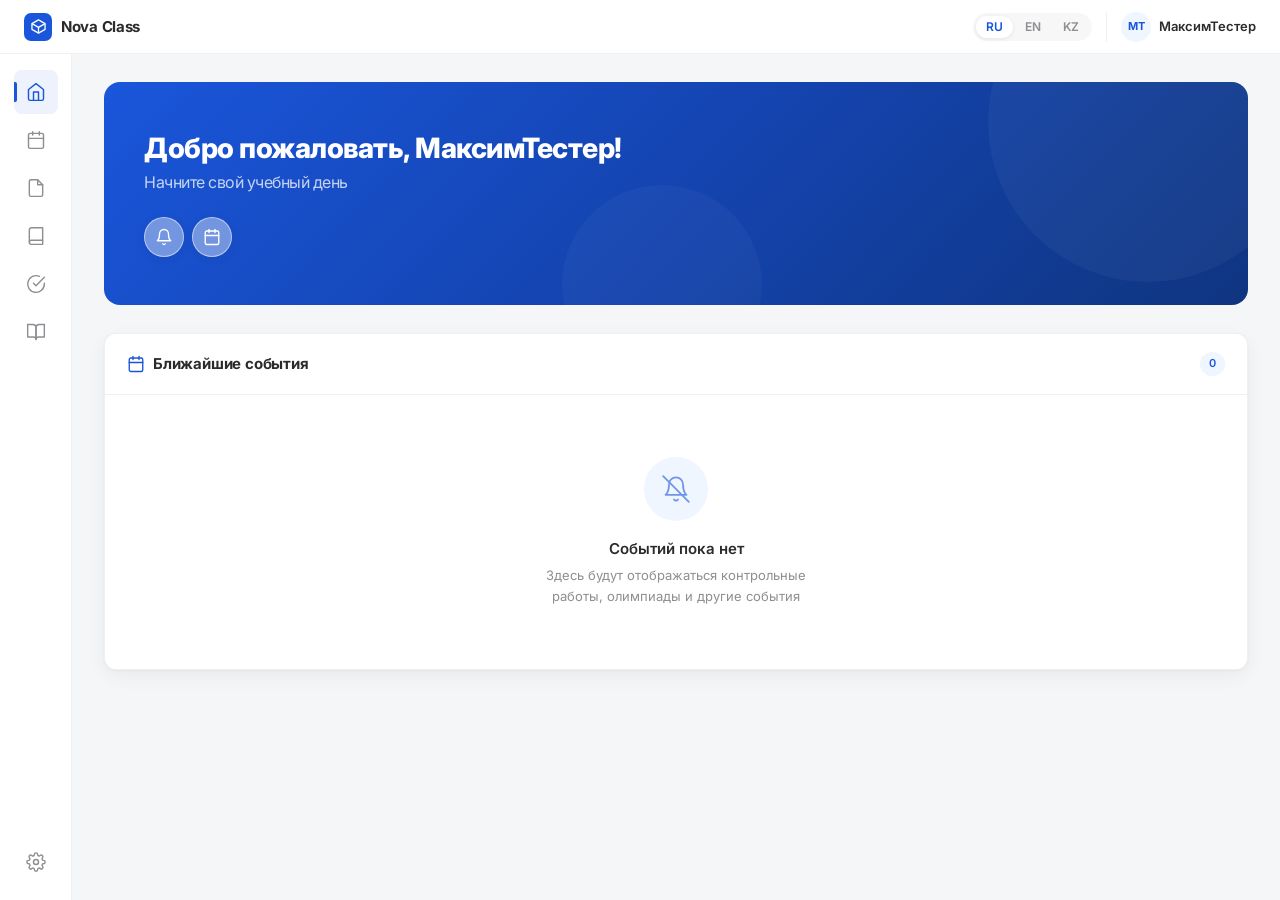
<file: index.html>
<!DOCTYPE html>
<html lang="ru">
<head>
  <meta charset="UTF-8">
  <meta name="viewport" content="width=device-width, initial-scale=1.0">
  <title>Nova Class</title>
  <link href="https://fonts.googleapis.com/css2?family=Inter:wght@300;400;500;600;700;800&display=swap" rel="stylesheet">
  <style>
    *, *::before, *::after { margin: 0; padding: 0; box-sizing: border-box; }

    :root {
      --white: #FFFFFF;
      --graphite: #2B2B2B;
      --silver: #8E8E93;
      --blue: #1A56DB;
      --blue-dark: #1444B0;
      --blue-deep: #0F3580;
      --blue-pale: #EFF6FF;
      --blue-muted: rgba(26, 86, 219, 0.08);
      --bg: #F5F6F8;
      --border: rgba(0,0,0,0.06);
      --shadow-card: 0 1px 3px rgba(0,0,0,0.04), 0 6px 20px rgba(0,0,0,0.05);
      --glass-bg: rgba(255,255,255,0.4);
      --glass-hover: rgba(255,255,255,0.65);
      --glass-border: rgba(255,255,255,0.5);
      --glass-blur: 12px;
      --glass-shadow: 0 2px 10px rgba(0,0,0,0.06);
      --r-sm: 8px;
      --r-md: 12px;
      --r-lg: 16px;
      --sidebar-w: 72px;
    }

    html { scroll-behavior: smooth; }

    body {
      font-family: 'Inter', -apple-system, BlinkMacSystemFont, sans-serif;
      background: var(--bg);
      color: var(--graphite);
      line-height: 1.6;
      -webkit-font-smoothing: antialiased;
      min-height: 100vh;
      display: flex;
      flex-direction: column;
    }

    a { text-decoration: none; color: inherit; }
    button { border: none; background: none; cursor: pointer; font-family: inherit; color: inherit; }

    /* ===== ВЕРХНЯЯ ПАНЕЛЬ ===== */
    .topbar {
      position: sticky; top: 0; z-index: 100;
      background: var(--white);
      border-bottom: 1px solid var(--border);
      height: 54px;
      display: flex; align-items: center; justify-content: space-between;
      padding: 0 24px;
      flex-shrink: 0;
    }

    .topbar-left { display: flex; align-items: center; gap: 16px; }

    .topbar-logo { display: flex; align-items: center; gap: 9px; }
    .topbar-logo-mark {
      width: 28px; height: 28px;
      background: var(--blue); border-radius: 7px;
      display: flex; align-items: center; justify-content: center;
    }
    .topbar-logo-mark svg { width: 15px; height: 15px; }
    .topbar-logo-text { font-size: 15px; font-weight: 700; letter-spacing: -0.3px; }

    .topbar-date {
      font-size: 13px; color: var(--silver); font-weight: 500;
      padding-left: 16px; border-left: 1px solid var(--border);
    }

    .topbar-right { display: flex; align-items: center; gap: 6px; }

    .lang-switch {
      display: flex; align-items: center;
      background: rgba(0,0,0,0.03); border-radius: 20px; padding: 3px; gap: 2px;
    }
    .lang-btn {
      font-size: 12px; font-weight: 600; color: var(--silver);
      padding: 5px 10px; border-radius: 16px; transition: all 0.2s ease; line-height: 1;
    }
    .lang-btn:hover { color: var(--graphite); }
    .lang-btn.active { background: var(--white); color: var(--blue); box-shadow: 0 1px 4px rgba(0,0,0,0.08); }

    .user-chip {
      display: flex; align-items: center; gap: 8px;
      margin-left: 8px; padding-left: 14px; border-left: 1px solid var(--border);
    }
    .user-avatar {
      width: 30px; height: 30px; border-radius: 50%;
      background: var(--blue-pale); color: var(--blue);
      font-size: 11px; font-weight: 700;
      display: flex; align-items: center; justify-content: center;
    }
    .user-name { font-size: 13px; font-weight: 600; white-space: nowrap; }

    /* ===== ОСНОВНОЙ ЛЕЙАУТ ===== */
    .app-body { display: flex; flex: 1; min-height: 0; }

    /* ===== БОКОВАЯ ПАНЕЛЬ ===== */
    .sidebar {
      width: var(--sidebar-w); flex-shrink: 0;
      background: var(--white); border-right: 1px solid var(--border);
      padding: 16px 0;
      display: flex; flex-direction: column; align-items: center; gap: 4px;
    }
    .sidebar-btn {
      width: 44px; height: 44px; border-radius: var(--r-sm);
      display: flex; align-items: center; justify-content: center;
      transition: all 0.25s ease; position: relative;
    }
    .sidebar-btn svg {
      width: 20px; height: 20px; stroke: var(--silver); fill: none;
      stroke-width: 1.7; stroke-linecap: round; stroke-linejoin: round;
      transition: stroke 0.25s ease;
    }
    .sidebar-btn:hover { background: rgba(0,0,0,0.03); }
    .sidebar-btn:hover svg { stroke: var(--graphite); }
    .sidebar-btn.active { background: var(--blue-muted); }
    .sidebar-btn.active svg { stroke: var(--blue); }
    .sidebar-btn.active::before {
      content: ''; position: absolute; left: 0; top: 12px; bottom: 12px;
      width: 3px; background: var(--blue); border-radius: 0 2px 2px 0;
      animation: slideInBar 0.3s ease;
    }
    @keyframes slideInBar {
      from { height: 0; top: 50%; bottom: 50%; } to { height: auto; top: 12px; bottom: 12px; }
    }
    .sidebar-spacer { flex: 1; }

    /* ===== КОНТЕНТ ===== */
    .main-content { flex: 1; padding: 28px 32px; overflow-y: auto; min-width: 0; }

    /* СТРАНИЦЫ — анимация появления */
    .page {
      display: none;
      animation: pageIn 0.35s ease;
    }
    .page.active { display: block; }
    @keyframes pageIn {
      from { opacity: 0; transform: translateY(12px); }
      to { opacity: 1; transform: translateY(0); }
    }

    /* ===== БАННЕР ===== */
    .welcome-banner {
      background: linear-gradient(135deg, var(--blue) 0%, var(--blue-dark) 50%, var(--blue-deep) 100%);
      border-radius: var(--r-lg); padding: 48px 40px; margin-bottom: 28px;
      position: relative; overflow: hidden;
    }
    .welcome-banner::before {
      content: ''; position: absolute;
      width: 320px; height: 320px; border-radius: 50%;
      background: rgba(255,255,255,0.04); top: -120px; right: -60px;
      animation: floatCircle 8s ease-in-out infinite;
    }
    .welcome-banner::after {
      content: ''; position: absolute;
      width: 200px; height: 200px; border-radius: 50%;
      background: rgba(255,255,255,0.03); bottom: -80px; left: 40%;
      animation: floatCircle 6s ease-in-out infinite reverse;
    }
    @keyframes floatCircle {
      0%, 100% { transform: translate(0, 0) scale(1); }
      50% { transform: translate(15px, -10px) scale(1.05); }
    }
    .welcome-banner h1 {
      font-size: 28px; font-weight: 800; color: var(--white);
      letter-spacing: -0.5px; line-height: 1.3; position: relative; z-index: 1;
    }
    .welcome-banner h1 span {
      display: block; font-weight: 400; font-size: 16px; margin-top: 6px; opacity: 0.75;
    }
    .banner-actions {
      display: flex; gap: 8px; margin-top: 24px; position: relative; z-index: 1;
    }

    /* Стеклянные кнопки */
    .glass-btn {
      background: var(--glass-bg);
      backdrop-filter: blur(var(--glass-blur)); -webkit-backdrop-filter: blur(var(--glass-blur));
      border: 1px solid var(--glass-border); border-radius: var(--r-sm);
      box-shadow: var(--glass-shadow); transition: all 0.3s ease;
      display: flex; align-items: center; justify-content: center;
    }
    .glass-btn:hover {
      background: var(--glass-hover);
      box-shadow: 0 3px 14px rgba(0,0,0,0.1);
      transform: translateY(-1px);
    }
    .glass-btn:active { transform: translateY(0); }
    .glass-btn-sm { width: 40px; height: 40px; border-radius: 50%; }
    .glass-btn-sm svg {
      width: 18px; height: 18px; stroke: var(--white); fill: none;
      stroke-width: 1.8; stroke-linecap: round; stroke-linejoin: round;
    }

    /* ===== КАРТОЧКИ ===== */
    .card {
      background: var(--white); border: 1px solid var(--border);
      border-radius: var(--r-md); box-shadow: var(--shadow-card);
    }
    .card-head {
      display: flex; align-items: center; justify-content: space-between;
      padding: 18px 22px; border-bottom: 1px solid var(--border);
    }
    .card-title {
      font-size: 15px; font-weight: 700; letter-spacing: -0.2px;
      display: flex; align-items: center; gap: 8px;
    }
    .card-title svg {
      width: 18px; height: 18px; stroke: var(--blue); fill: none;
      stroke-width: 1.8; stroke-linecap: round; stroke-linejoin: round;
    }
    .card-badge {
      font-size: 11px; font-weight: 600; color: var(--blue);
      background: var(--blue-pale); padding: 3px 9px; border-radius: 20px;
    }
    .card-body { padding: 22px; }

    /* Пустое состояние */
    .empty-state {
      display: flex; flex-direction: column; align-items: center;
      justify-content: center; padding: 40px 20px; text-align: center;
    }
    .empty-icon {
      width: 64px; height: 64px; border-radius: 50%;
      background: var(--blue-pale);
      display: flex; align-items: center; justify-content: center;
      margin-bottom: 16px;
      animation: pulse 3s ease-in-out infinite;
    }
    @keyframes pulse {
      0%, 100% { transform: scale(1); opacity: 1; }
      50% { transform: scale(1.05); opacity: 0.8; }
    }
    .empty-icon svg {
      width: 28px; height: 28px; stroke: var(--blue); fill: none;
      stroke-width: 1.5; stroke-linecap: round; stroke-linejoin: round; opacity: 0.6;
    }
    .empty-title { font-size: 15px; font-weight: 600; margin-bottom: 4px; }
    .empty-desc { font-size: 13px; color: var(--silver); max-width: 280px; }

    /* ===== РАСПИСАНИЕ ===== */
    .schedule-day-tabs {
      display: flex; gap: 6px; margin-bottom: 24px; flex-wrap: wrap;
    }
    .day-tab {
      padding: 8px 16px; border-radius: var(--r-sm);
      font-size: 13px; font-weight: 600; color: var(--silver);
      border: 1px solid var(--border); background: var(--white);
      transition: all 0.25s ease; cursor: pointer;
    }
    .day-tab:hover { border-color: rgba(0,0,0,0.12); color: var(--graphite); }
    .day-tab.active {
      background: var(--blue); color: var(--white);
      border-color: var(--blue); box-shadow: 0 2px 8px rgba(26,86,219,0.25);
    }

    .schedule-timeline { position: relative; padding-left: 60px; }
    .schedule-timeline::before {
      content: ''; position: absolute; left: 25px; top: 8px; bottom: 8px;
      width: 2px; background: var(--border);
    }
    .sched-item {
      position: relative; margin-bottom: 20px;
      animation: schedIn 0.4s ease both;
    }
    .sched-item:nth-child(1) { animation-delay: 0.05s; }
    .sched-item:nth-child(2) { animation-delay: 0.1s; }
    .sched-item:nth-child(3) { animation-delay: 0.15s; }
    .sched-item:nth-child(4) { animation-delay: 0.2s; }
    .sched-item:nth-child(5) { animation-delay: 0.25s; }
    .sched-item:nth-child(6) { animation-delay: 0.3s; }
    @keyframes schedIn {
      from { opacity: 0; transform: translateX(-10px); }
      to { opacity: 1; transform: translateX(0); }
    }
    .sched-time {
      position: absolute; left: -60px; top: 14px;
      font-size: 12.5px; font-weight: 700; color: var(--silver);
      width: 44px; text-align: right; font-variant-numeric: tabular-nums;
    }
    .sched-dot {
      position: absolute; left: -40px; top: 18px;
      width: 10px; height: 10px; border-radius: 50%;
      border: 2px solid var(--border); background: var(--white);
      z-index: 1; transition: all 0.25s ease;
    }
    .sched-item.now .sched-dot {
      border-color: var(--blue); background: var(--blue);
      box-shadow: 0 0 0 4px var(--blue-pale);
      animation: dotPulse 2s ease-in-out infinite;
    }
    @keyframes dotPulse {
      0%, 100% { box-shadow: 0 0 0 4px var(--blue-pale); }
      50% { box-shadow: 0 0 0 8px rgba(26,86,219,0.1); }
    }
    .sched-card {
      background: var(--white); border: 1px solid var(--border);
      border-radius: var(--r-md); padding: 16px 20px;
      box-shadow: var(--shadow-card);
      transition: all 0.25s ease; cursor: default;
    }
    .sched-card:hover {
      border-color: rgba(0,0,0,0.1);
      box-shadow: 0 2px 12px rgba(0,0,0,0.06);
      transform: translateX(4px);
    }
    .sched-item.now .sched-card {
      border-color: rgba(26,86,219,0.2);
      background: linear-gradient(135deg, var(--white) 0%, var(--blue-pale) 100%);
    }
    .sched-subj { font-size: 14px; font-weight: 700; margin-bottom: 2px; }
    .sched-meta { font-size: 12.5px; color: var(--silver); }
    .sched-color {
      display: inline-block; width: 8px; height: 8px; border-radius: 50%;
      margin-right: 8px; vertical-align: middle;
    }

    /* ===== ЗАДАНИЯ ===== */
    .hw-filters {
      display: flex; gap: 8px; margin-bottom: 24px; flex-wrap: wrap;
    }
    .hw-filter {
      padding: 7px 14px; border-radius: 20px; font-size: 13px; font-weight: 500;
      color: var(--silver); border: 1px solid var(--border); background: var(--white);
      transition: all 0.2s ease; cursor: pointer;
    }
    .hw-filter:hover { color: var(--graphite); border-color: rgba(0,0,0,0.12); }
    .hw-filter.active {
      background: var(--blue-muted); color: var(--blue); border-color: rgba(26,86,219,0.2);
    }
    .hw-list { display: flex; flex-direction: column; gap: 10px; }
    .hw-item {
      background: var(--white); border: 1px solid var(--border);
      border-radius: var(--r-md); padding: 18px 20px;
      box-shadow: var(--shadow-card);
      display: flex; align-items: flex-start; gap: 14px;
      transition: all 0.25s ease; cursor: pointer;
      animation: hwIn 0.35s ease both;
    }
    .hw-item:nth-child(1) { animation-delay: 0.03s; }
    .hw-item:nth-child(2) { animation-delay: 0.06s; }
    .hw-item:nth-child(3) { animation-delay: 0.09s; }
    .hw-item:nth-child(4) { animation-delay: 0.12s; }
    .hw-item:nth-child(5) { animation-delay: 0.15s; }
    @keyframes hwIn {
      from { opacity: 0; transform: translateY(8px); }
      to { opacity: 1; transform: translateY(0); }
    }
    .hw-item:hover {
      border-color: rgba(0,0,0,0.1); transform: translateY(-2px);
      box-shadow: 0 4px 16px rgba(0,0,0,0.07);
    }
    .hw-check {
      width: 22px; height: 22px; border-radius: 50%;
      border: 2px solid var(--border); flex-shrink: 0;
      margin-top: 1px; transition: all 0.25s ease;
      display: flex; align-items: center; justify-content: center;
    }
    .hw-check:hover { border-color: var(--blue); }
    .hw-check.done {
      background: var(--blue); border-color: var(--blue);
      animation: checkPop 0.3s ease;
    }
    @keyframes checkPop {
      0% { transform: scale(1); } 50% { transform: scale(1.2); } 100% { transform: scale(1); }
    }
    .hw-check svg {
      width: 12px; height: 12px; stroke: var(--white); fill: none;
      stroke-width: 2.5; stroke-linecap: round; stroke-linejoin: round;
      opacity: 0; transition: opacity 0.2s ease;
    }
    .hw-check.done svg { opacity: 1; }
    .hw-info { flex: 1; min-width: 0; }
    .hw-subj { font-size: 13px; font-weight: 600; color: var(--blue); margin-bottom: 2px; }
    .hw-text { font-size: 14px; font-weight: 600; margin-bottom: 3px; }
    .hw-text.done-text { color: var(--silver); text-decoration: line-through; }
    .hw-deadline { font-size: 12px; color: var(--silver); }
    .hw-deadline.urgent { color: #EF4444; font-weight: 600; }

    /* ===== ДНЕВНИК / ОЦЕНКИ ===== */
    .grades-table-wrap { overflow-x: auto; }
    .grades-table {
      width: 100%; border-collapse: collapse; font-size: 13px;
    }
    .grades-table th {
      text-align: left; font-weight: 700; font-size: 12px;
      color: var(--silver); text-transform: uppercase; letter-spacing: 0.3px;
      padding: 12px 16px; border-bottom: 2px solid var(--border);
      white-space: nowrap;
    }
    .grades-table td {
      padding: 14px 16px; border-bottom: 1px solid var(--border);
      vertical-align: middle;
    }
    .grades-table tr { transition: background-color 0.15s ease; }
    .grades-table tbody tr:hover { background: rgba(0,0,0,0.015); }
    .grade-cell {
      display: inline-flex; align-items: center; justify-content: center;
      width: 32px; height: 32px; border-radius: 50%;
      font-size: 13px; font-weight: 700;
      animation: gradeIn 0.3s ease both;
    }
    @keyframes gradeIn {
      from { opacity: 0; transform: scale(0.5); }
      to { opacity: 1; transform: scale(1); }
    }
    .grade-5 { background: rgba(16,185,129,0.1); color: #059669; }
    .grade-4 { background: var(--blue-pale); color: var(--blue); }
    .grade-3 { background: rgba(245,158,11,0.1); color: #D97706; }
    .grade-2 { background: rgba(239,68,68,0.1); color: #DC2626; }
    .grade-avg {
      font-weight: 800; font-size: 15px; color: var(--graphite);
      letter-spacing: -0.3px;
    }
    .subj-name { font-weight: 600; white-space: nowrap; }

    /* ===== БИБЛИОТЕКА ===== */
    .lib-search {
      display: flex; gap: 10px; margin-bottom: 24px;
    }
    .lib-search-input {
      flex: 1; padding: 10px 16px; border: 1px solid var(--border);
      border-radius: var(--r-sm); font-size: 14px; font-family: inherit;
      background: var(--white); color: var(--graphite);
      transition: border-color 0.2s ease, box-shadow 0.2s ease;
      outline: none;
    }
    .lib-search-input:focus {
      border-color: var(--blue);
      box-shadow: 0 0 0 3px var(--blue-muted);
    }
    .lib-search-input::placeholder { color: var(--silver); }
    .lib-search-btn {
      padding: 10px 20px; background: var(--blue); color: var(--white);
      border-radius: var(--r-sm); font-size: 13px; font-weight: 600;
      transition: all 0.2s ease; display: flex; align-items: center; gap: 6px;
    }
    .lib-search-btn:hover { background: var(--blue-dark); transform: translateY(-1px); box-shadow: 0 4px 12px rgba(26,86,219,0.25); }
    .lib-search-btn svg { width: 16px; height: 16px; stroke: var(--white); fill: none; stroke-width: 2; stroke-linecap: round; }

    .lib-grid {
      display: grid; grid-template-columns: repeat(auto-fill, minmax(180px, 1fr));
      gap: 16px;
    }
    .book-card {
      background: var(--white); border: 1px solid var(--border);
      border-radius: var(--r-md); overflow: hidden;
      box-shadow: var(--shadow-card);
      transition: all 0.3s ease; cursor: pointer;
      animation: bookIn 0.4s ease both;
    }
    .book-card:nth-child(1) { animation-delay: 0.03s; }
    .book-card:nth-child(2) { animation-delay: 0.06s; }
    .book-card:nth-child(3) { animation-delay: 0.09s; }
    .book-card:nth-child(4) { animation-delay: 0.12s; }
    .book-card:nth-child(5) { animation-delay: 0.15s; }
    .book-card:nth-child(6) { animation-delay: 0.18s; }
    .book-card:nth-child(7) { animation-delay: 0.21s; }
    .book-card:nth-child(8) { animation-delay: 0.24s; }
    @keyframes bookIn {
      from { opacity: 0; transform: translateY(16px) scale(0.96); }
      to { opacity: 1; transform: translateY(0) scale(1); }
    }
    .book-card:hover {
      transform: translateY(-4px);
      box-shadow: 0 8px 28px rgba(0,0,0,0.08);
      border-color: rgba(0,0,0,0.1);
    }
    .book-cover {
      height: 140px; display: flex; align-items: center; justify-content: center;
      position: relative; overflow: hidden;
    }
    .book-cover-icon {
      width: 48px; height: 48px; border-radius: var(--r-sm);
      display: flex; align-items: center; justify-content: center;
      z-index: 1; transition: transform 0.3s ease;
    }
    .book-card:hover .book-cover-icon { transform: scale(1.1) rotate(-3deg); }
    .book-cover-icon svg {
      width: 24px; height: 24px; stroke: currentColor; fill: none;
      stroke-width: 1.5; stroke-linecap: round; stroke-linejoin: round;
    }
    .book-info { padding: 14px 16px; }
    .book-title { font-size: 13px; font-weight: 700; margin-bottom: 3px; line-height: 1.35; }
    .book-author { font-size: 12px; color: var(--silver); }
    .book-tag {
      display: inline-block; margin-top: 8px;
      font-size: 10.5px; font-weight: 600; padding: 2px 8px;
      border-radius: 10px;
    }

    /* Мобильный бургер */
    .mobile-burger { display: none; width: 36px; height: 36px; }
    .mobile-burger svg {
      width: 18px; height: 18px; stroke: var(--graphite); fill: none;
      stroke-width: 1.8; stroke-linecap: round;
    }
    .mobile-burger .line-close { display: none; }
    .mobile-burger.open .line-burger { display: none; }
    .mobile-burger.open .line-close { display: block; }
    .mobile-overlay {
      display: none; position: fixed; inset: 0;
      background: rgba(0,0,0,0.15); z-index: 199;
    }
    .mobile-overlay.open { display: block; }
    .mobile-menu {
      display: none; position: fixed; top: 54px; left: 0; bottom: 0; width: 260px;
      background: var(--glass-bg); backdrop-filter: blur(18px); -webkit-backdrop-filter: blur(18px);
      border-right: 1px solid var(--glass-border);
      z-index: 200; padding: 16px 12px; flex-direction: column; gap: 2px;
    }
    .mobile-menu.open { display: flex; animation: slideIn 0.2s ease; }
    @keyframes slideIn { from { transform: translateX(-12px); opacity: 0; } to { transform: translateX(0); opacity: 1; } }
    .mobile-menu-item {
      display: flex; align-items: center; gap: 12px; padding: 12px 14px;
      border-radius: var(--r-sm); font-size: 14px; font-weight: 500;
      transition: background-color 0.15s ease;
    }
    .mobile-menu-item:hover { background: rgba(0,0,0,0.04); }
    .mobile-menu-item.active { background: var(--blue-muted); color: var(--blue); }
    .mobile-menu-item svg {
      width: 20px; height: 20px; stroke: currentColor; fill: none;
      stroke-width: 1.7; stroke-linecap: round; stroke-linejoin: round; flex-shrink: 0;
    }

    /* Toast */
    .toast-container {
      position: fixed; bottom: 24px; right: 24px; z-index: 300;
      display: flex; flex-direction: column; gap: 8px; pointer-events: none;
    }
    .toast {
      background: var(--graphite); color: var(--white);
      padding: 12px 20px; border-radius: var(--r-sm);
      font-size: 13px; font-weight: 500;
      box-shadow: 0 8px 24px rgba(0,0,0,0.15);
      pointer-events: auto;
      animation: toastIn 0.3s ease, toastOut 0.3s ease 2.5s forwards;
    }
    @keyframes toastIn { from { opacity: 0; transform: translateY(12px) scale(0.95); } to { opacity: 1; transform: translateY(0) scale(1); } }
    @keyframes toastOut { from { opacity: 1; transform: translateY(0); } to { opacity: 0; transform: translateY(-8px); } }

    /* ===== АДАПТИВНОСТЬ ===== */
    @media (max-width: 900px) {
      .lib-grid { grid-template-columns: repeat(auto-fill, minmax(150px, 1fr)); }
    }
    @media (max-width: 768px) {
      .sidebar { display: none; }
      .mobile-burger { display: flex; }
      .topbar-date { display: none; }
      .user-name { display: none; }
      .main-content { padding: 20px 16px; }
      .welcome-banner { padding: 32px 24px; }
      .welcome-banner h1 { font-size: 22px; }
      .schedule-timeline { padding-left: 50px; }
      .sched-time { left: -50px; font-size: 11px; }
      .sched-timeline::before { left: 18px; }
      .sched-dot { left: -32px; }
    }
    @media (max-width: 480px) {
      .lang-switch { display: none; }
      .user-chip { border-left: none; margin-left: 0; padding-left: 0; }
      .topbar { padding: 0 14px; }
      .main-content { padding: 16px 12px; }
      .welcome-banner { padding: 24px 18px; }
      .welcome-banner h1 { font-size: 20px; }
      .lib-grid { grid-template-columns: 1fr 1fr; gap: 10px; }
      .book-cover { height: 110px; }
    }

    @media (prefers-reduced-motion: reduce) {
      *, *::before, *::after { animation-duration: 0.01ms !important; transition-duration: 0.01ms !important; }
    }

    .glass-btn:focus-visible, .sidebar-btn:focus-visible, .day-tab:focus-visible,
    .hw-filter:focus-visible, .hw-check:focus-visible, .book-card:focus-visible,
    .lib-search-input:focus-visible, .mobile-menu-item:focus-visible {
      outline: 2px solid var(--blue); outline-offset: 2px;
    }
  </style>
</head>
<body>

  <!-- ВЕРХНЯЯ ПАНЕЛЬ -->
  <header class="topbar">
    <div class="topbar-left">
      <button class="glass-btn mobile-burger" id="mobileBurger" aria-label="Меню" aria-expanded="false">
        <svg class="line-burger" viewBox="0 0 24 24"><line x1="4" y1="7" x2="20" y2="7"/><line x1="4" y1="12" x2="20" y2="12"/><line x1="4" y1="17" x2="20" y2="17"/></svg>
        <svg class="line-close" viewBox="0 0 24 24"><line x1="6" y1="6" x2="18" y2="18"/><line x1="18" y1="6" x2="6" y2="18"/></svg>
      </button>
      <div class="topbar-logo">
        <div class="topbar-logo-mark">
          <svg viewBox="0 0 16 16" fill="none"><path d="M8 1L1 5V11L8 15L15 11V5L8 1Z" stroke="#fff" stroke-width="1.4" stroke-linejoin="round"/><path d="M1 5L8 9L15 5" stroke="#fff" stroke-width="1.4" stroke-linejoin="round"/><path d="M8 9V15" stroke="#fff" stroke-width="1.4"/></svg>
        </div>
        <span class="topbar-logo-text">Nova Class</span>
      </div>
      <span class="topbar-date" id="currentDate"></span>
    </div>
    <div class="topbar-right">
      <div class="lang-switch" role="group" aria-label="Язык">
        <button class="lang-btn active" data-lang="ru">RU</button>
        <button class="lang-btn" data-lang="en">EN</button>
        <button class="lang-btn" data-lang="kz">KZ</button>
      </div>
      <div class="user-chip">
        <div class="user-avatar">МТ</div>
        <span class="user-name">МаксимТестер</span>
      </div>
    </div>
  </header>

  <div class="mobile-overlay" id="mobileOverlay"></div>
  <nav class="mobile-menu" id="mobileMenu" aria-label="Навигация">
    <a href="#" class="mobile-menu-item active" data-page="home">
      <svg viewBox="0 0 24 24"><path d="M3 9l9-7 9 7v11a2 2 0 0 1-2 2H5a2 2 0 0 1-2-2z"/><polyline points="9 22 9 12 15 12 15 22"/></svg>Главная
    </a>
    <a href="#" class="mobile-menu-item" data-page="schedule">
      <svg viewBox="0 0 24 24"><rect x="3" y="4" width="18" height="18" rx="2" ry="2"/><line x1="16" y1="2" x2="16" y2="6"/><line x1="8" y1="2" x2="8" y2="6"/><line x1="3" y1="10" x2="21" y2="10"/></svg>Расписание
    </a>
    <a href="#" class="mobile-menu-item" data-page="homework">
      <svg viewBox="0 0 24 24"><path d="M14 2H6a2 2 0 0 0-2 2v16a2 2 0 0 0 2 2h12a2 2 0 0 0 2-2V8z"/><polyline points="14 2 14 8 20 8"/></svg>Домашние задания
    </a>
    <a href="#" class="mobile-menu-item" data-page="diary">
      <svg viewBox="0 0 24 24"><path d="M4 19.5A2.5 2.5 0 0 1 6.5 17H20"/><path d="M6.5 2H20v20H6.5A2.5 2.5 0 0 1 4 19.5v-15A2.5 2.5 0 0 1 6.5 2z"/></svg>Дневник
    </a>
    <a href="#" class="mobile-menu-item" data-page="grades">
      <svg viewBox="0 0 24 24"><path d="M22 11.08V12a10 10 0 1 1-5.93-9.14"/><polyline points="22 4 12 14.01 9 11.01"/></svg>Оценки
    </a>
    <a href="#" class="mobile-menu-item" data-page="library">
      <svg viewBox="0 0 24 24"><path d="M2 3h6a4 4 0 0 1 4 4v14a3 3 0 0 0-3-3H2z"/><path d="M22 3h-6a4 4 0 0 0-4 4v14a3 3 0 0 1 3-3h7z"/></svg>Библиотека
    </a>
  </nav>

  <!-- ТЕЛО ПРИЛОЖЕНИЯ -->
  <div class="app-body">
    <!-- Боковая панель -->
    <aside class="sidebar" aria-label="Навигация">
      <button class="sidebar-btn active" data-page="home" aria-label="Главная" title="Главная">
        <svg viewBox="0 0 24 24"><path d="M3 9l9-7 9 7v11a2 2 0 0 1-2 2H5a2 2 0 0 1-2-2z"/><polyline points="9 22 9 12 15 12 15 22"/></svg>
      </button>
      <button class="sidebar-btn" data-page="schedule" aria-label="Расписание" title="Расписание">
        <svg viewBox="0 0 24 24"><rect x="3" y="4" width="18" height="18" rx="2" ry="2"/><line x1="16" y1="2" x2="16" y2="6"/><line x1="8" y1="2" x2="8" y2="6"/><line x1="3" y1="10" x2="21" y2="10"/></svg>
      </button>
      <button class="sidebar-btn" data-page="homework" aria-label="Задания" title="Задания">
        <svg viewBox="0 0 24 24"><path d="M14 2H6a2 2 0 0 0-2 2v16a2 2 0 0 0 2 2h12a2 2 0 0 0 2-2V8z"/><polyline points="14 2 14 8 20 8"/></svg>
      </button>
      <button class="sidebar-btn" data-page="diary" aria-label="Дневник" title="Дневник">
        <svg viewBox="0 0 24 24"><path d="M4 19.5A2.5 2.5 0 0 1 6.5 17H20"/><path d="M6.5 2H20v20H6.5A2.5 2.5 0 0 1 4 19.5v-15A2.5 2.5 0 0 1 6.5 2z"/></svg>
      </button>
      <button class="sidebar-btn" data-page="grades" aria-label="Оценки" title="Оценки">
        <svg viewBox="0 0 24 24"><path d="M22 11.08V12a10 10 0 1 1-5.93-9.14"/><polyline points="22 4 12 14.01 9 11.01"/></svg>
      </button>
      <button class="sidebar-btn" data-page="library" aria-label="Библиотека" title="Библиотека">
        <svg viewBox="0 0 24 24"><path d="M2 3h6a4 4 0 0 1 4 4v14a3 3 0 0 0-3-3H2z"/><path d="M22 3h-6a4 4 0 0 0-4 4v14a3 3 0 0 1 3-3h7z"/></svg>
      </button>
      <div class="sidebar-spacer"></div>
      <button class="sidebar-btn" aria-label="Настройки" title="Настройки">
        <svg viewBox="0 0 24 24"><circle cx="12" cy="12" r="3"/><path d="M19.4 15a1.65 1.65 0 0 0 .33 1.82l.06.06a2 2 0 0 1-2.83 2.83l-.06-.06a1.65 1.65 0 0 0-1.82-.33 1.65 1.65 0 0 0-1 1.51V21a2 2 0 0 1-4 0v-.09A1.65 1.65 0 0 0 9 19.4a1.65 1.65 0 0 0-1.82.33l-.06.06a2 2 0 0 1-2.83-2.83l.06-.06A1.65 1.65 0 0 0 4.68 15a1.65 1.65 0 0 0-1.51-1H3a2 2 0 0 1 0-4h.09A1.65 1.65 0 0 0 4.6 9a1.65 1.65 0 0 0-.33-1.82l-.06-.06a2 2 0 0 1 2.83-2.83l.06.06A1.65 1.65 0 0 0 9 4.68a1.65 1.65 0 0 0 1-1.51V3a2 2 0 0 1 4 0v.09a1.65 1.65 0 0 0 1 1.51 1.65 1.65 0 0 0 1.82-.33l.06-.06a2 2 0 0 1 2.83 2.83l-.06.06A1.65 1.65 0 0 0 19.4 9a1.65 1.65 0 0 0 1.51 1H21a2 2 0 0 1 0 4h-.09a1.65 1.65 0 0 0-1.51 1z"/></svg>
      </button>
    </aside>

    <!-- ОСНОВНОЙ КОНТЕНТ -->
    <main class="main-content">

      <!-- ========== ГЛАВНАЯ ========== -->
      <div class="page active" id="page-home">
        <section class="welcome-banner">
          <h1>
            Добро пожаловать, МаксимТестер!
            <span>Начните свой учебный день</span>
          </h1>
          <div class="banner-actions">
            <button class="glass-btn glass-btn-sm" aria-label="Уведомления" title="Уведомления">
              <svg viewBox="0 0 24 24"><path d="M18 8A6 6 0 0 0 6 8c0 7-3 9-3 9h18s-3-2-3-9"/><path d="M13.73 21a2 2 0 0 1-3.46 0"/></svg>
            </button>
            <button class="glass-btn glass-btn-sm" aria-label="Календарь" title="Календарь">
              <svg viewBox="0 0 24 24"><rect x="3" y="4" width="18" height="18" rx="2" ry="2"/><line x1="16" y1="2" x2="16" y2="6"/><line x1="8" y1="2" x2="8" y2="6"/><line x1="3" y1="10" x2="21" y2="10"/></svg>
            </button>
          </div>
        </section>

        <section aria-label="Ближайшие события">
          <div class="card">
            <div class="card-head">
              <h2 class="card-title">
                <svg viewBox="0 0 24 24"><rect x="3" y="4" width="18" height="18" rx="2" ry="2"/><line x1="16" y1="2" x2="16" y2="6"/><line x1="8" y1="2" x2="8" y2="6"/><line x1="3" y1="10" x2="21" y2="10"/></svg>
                Ближайшие события
              </h2>
              <span class="card-badge">0</span>
            </div>
            <div class="card-body">
              <div class="empty-state">
                <div class="empty-icon">
                  <svg viewBox="0 0 24 24"><path d="M18 8A6 6 0 0 0 6 8c0 7-3 9-3 9h18s-3-2-3-9"/><path d="M13.73 21a2 2 0 0 1-3.46 0"/><line x1="1" y1="1" x2="23" y2="23"/></svg>
                </div>
                <div class="empty-title">Событий пока нет</div>
                <div class="empty-desc">Здесь будут отображаться контрольные работы, олимпиады и другие события</div>
              </div>
            </div>
          </div>
        </section>
      </div>

      <!-- ========== РАСПИСАНИЕ ========== -->
      <div class="page" id="page-schedule">
        <h2 style="font-size:22px;font-weight:800;letter-spacing:-0.5px;margin-bottom:20px;">Расписание</h2>
        <div class="schedule-day-tabs" id="dayTabs">
          <button class="day-tab" data-day="0">Понедельник</button>
          <button class="day-tab active" data-day="1">Вторник</button>
          <button class="day-tab" data-day="2">Среда</button>
          <button class="day-tab" data-day="3">Четверг</button>
          <button class="day-tab" data-day="4">Пятница</button>
        </div>
        <div class="schedule-timeline" id="scheduleTimeline"></div>
      </div>

      <!-- ========== ДОМАШНИЕ ЗАДАНИЯ ========== -->
      <div class="page" id="page-homework">
        <h2 style="font-size:22px;font-weight:800;letter-spacing:-0.5px;margin-bottom:20px;">Домашние задания</h2>
        <div class="hw-filters" id="hwFilters">
          <button class="hw-filter active" data-filter="all">Все</button>
          <button class="hw-filter" data-filter="pending">Невыданные</button>
          <button class="hw-filter" data-filter="done">Выполненные</button>
          <button class="hw-filter" data-filter="overdue">Просроченные</button>
        </div>
        <div class="hw-list" id="hwList"></div>
      </div>

      <!-- ========== ДНЕВНИК ========== -->
      <div class="page" id="page-diary">
        <h2 style="font-size:22px;font-weight:800;letter-spacing:-0.5px;margin-bottom:20px;">Дневник</h2>
        <div class="card">
          <div class="card-head">
            <h2 class="card-title">
              <svg viewBox="0 0 24 24"><path d="M4 19.5A2.5 2.5 0 0 1 6.5 17H20"/><path d="M6.5 2H20v20H6.5A2.5 2.5 0 0 1 4 19.5v-15A2.5 2.5 0 0 1 6.5 2z"/></svg>
              Текущая неделя
            </h2>
          </div>
          <div class="card-body grades-table-wrap" id="diaryBody"></div>
        </div>
      </div>

      <!-- ========== ОЦЕНКИ ========== -->
      <div class="page" id="page-grades">
        <h2 style="font-size:22px;font-weight:800;letter-spacing:-0.5px;margin-bottom:20px;">Оценки</h2>
        <div class="card">
          <div class="card-head">
            <h2 class="card-title">
              <svg viewBox="0 0 24 24"><path d="M22 11.08V12a10 10 0 1 1-5.93-9.14"/><polyline points="22 4 12 14.01 9 11.01"/></svg>
              Итоговые оценки
            </h2>
          </div>
          <div class="card-body grades-table-wrap" id="gradesBody"></div>
        </div>
      </div>

      <!-- ========== БИБЛИОТЕКА ========== -->
      <div class="page" id="page-library">
        <h2 style="font-size:22px;font-weight:800;letter-spacing:-0.5px;margin-bottom:20px;">Библиотека</h2>
        <div class="lib-search">
          <input type="text" class="lib-search-input" id="libSearch" placeholder="Поиск по названию или автору...">
          <button class="lib-search-btn" id="libSearchBtn">
            <svg viewBox="0 0 24 24"><circle cx="11" cy="11" r="8"/><line x1="21" y1="21" x2="16.65" y2="16.65"/></svg>
            Найти
          </button>
        </div>
        <div class="lib-grid" id="libGrid"></div>
      </div>

    </main>
  </div>

  <!-- Toast-контейнер -->
  <div class="toast-container" id="toastContainer"></div>

  <script>
    /* ===== ДАННЫЕ ===== */

    // Расписание по дням
    const scheduleData = {
      0: [
        { time: '08:30', end: '09:15', subj: 'Алгебра', room: 'Каб. 301', teacher: 'Иванова М.С.', color: '#1A56DB', now: false },
        { time: '09:25', end: '10:10', subj: 'Русский язык', room: 'Каб. 205', teacher: 'Петрова Е.А.', color: '#10B981', now: false },
        { time: '10:30', end: '11:15', subj: 'Физика', room: 'Каб. 408', teacher: 'Сидоров К.Н.', color: '#F59E0B', now: false },
        { time: '11:35', end: '12:20', subj: 'Английский язык', room: 'Каб. 210', teacher: 'Уильямс Дж.', color: '#8B5CF6', now: false },
        { time: '13:00', end: '13:45', subj: 'Физкультура', room: 'Спортзал', teacher: 'Козлов Д.И.', color: '#EF4444', now: false },
      ],
      1: [
        { time: '08:30', end: '09:15', subj: 'Геометрия', room: 'Каб. 301', teacher: 'Иванова М.С.', color: '#1A56DB', now: false },
        { time: '09:25', end: '10:10', subj: 'Литература', room: 'Каб. 205', teacher: 'Петрова Е.А.', color: '#10B981', now: true },
        { time: '10:30', end: '11:15', subj: 'История', room: 'Каб. 114', teacher: 'Фёдоров А.П.', color: '#F59E0B', now: false },
        { time: '11:35', end: '12:20', subj: 'Информатика', room: 'Каб. 312', teacher: 'Никитина О.В.', color: '#06B6D4', now: false },
        { time: '13:00', end: '13:45', subj: 'Биология', room: 'Каб. 215', teacher: 'Морозова Л.И.', color: '#8B5CF6', now: false },
        { time: '14:00', end: '14:45', subj: 'Обществознание', room: 'Каб. 114', teacher: 'Фёдоров А.П.', color: '#EF4444', now: false },
      ],
      2: [
        { time: '08:30', end: '09:15', subj: 'Алгебра', room: 'Каб. 301', teacher: 'Иванова М.С.', color: '#1A56DB', now: false },
        { time: '09:25', end: '10:10', subj: 'Физика', room: 'Каб. 408', teacher: 'Сидоров К.Н.', color: '#F59E0B', now: false },
        { time: '10:30', end: '11:15', subj: 'Русский язык', room: 'Каб. 205', teacher: 'Петрова Е.А.', color: '#10B981', now: false },
        { time: '11:35', end: '12:20', subj: 'География', room: 'Каб. 118', teacher: 'Белова Н.Г.', color: '#06B6D4', now: false },
        { time: '13:00', end: '13:45', subj: 'Технология', room: 'Мастерская', teacher: 'Громов С.В.', color: '#EF4444', now: false },
      ],
      3: [
        { time: '08:30', end: '09:15', subj: 'Геометрия', room: 'Каб. 301', teacher: 'Иванова М.С.', color: '#1A56DB', now: false },
        { time: '09:25', end: '10:10', subj: 'Английский язык', room: 'Каб. 210', teacher: 'Уильямс Дж.', color: '#8B5CF6', now: false },
        { time: '10:30', end: '11:15', subj: 'Химия', room: 'Каб. 410', teacher: 'Кузнецова И.Р.', color: '#10B981', now: false },
        { time: '11:35', end: '12:20', subj: 'Литература', room: 'Каб. 205', teacher: 'Петрова Е.А.', color: '#F59E0B', now: false },
        { time: '13:00', end: '13:45', subj: 'Информатика', room: 'Каб. 312', teacher: 'Никитина О.В.', color: '#06B6D4', now: false },
      ],
      4: [
        { time: '08:30', end: '09:15', subj: 'Алгебра', room: 'Каб. 301', teacher: 'Иванова М.С.', color: '#1A56DB', now: false },
        { time: '09:25', end: '10:10', subj: 'Биология', room: 'Каб. 215', teacher: 'Морозова Л.И.', color: '#8B5CF6', now: false },
        { time: '10:30', end: '11:15', subj: 'История', room: 'Каб. 114', teacher: 'Фёдоров А.П.', color: '#F59E0B', now: false },
        { time: '11:35', end: '12:20', subj: 'Физкультура', room: 'Спортзал', teacher: 'Козлов Д.И.', color: '#EF4444', now: false },
      ],
    };

    // Домашние задания
    let homeworkData = [
      { id: 1, subj: 'Алгебра', text: 'Упражнения на стр. 142, варианты 1-3', deadline: 'Сегодня, 12:00', urgent: true, done: false },
      { id: 2, subj: 'Литература', text: 'Сочинение: образ Печорина в романе «Герой нашего времени»', deadline: 'Завтра, 09:00', urgent: false, done: false },
      { id: 3, subj: 'Физика', text: 'Задачи из учебника, параграф 28, упражнения 5-8', deadline: 'Четверг, 08:30', urgent: false, done: false },
      { id: 4, subj: 'Русский язык', text: 'Конспект по теме «Сложноподчинённые предложения»', deadline: 'Вчера', urgent: true, done: false },
      { id: 5, subj: 'История', text: 'Конспект главы 8: Первая мировая война', deadline: 'Сдано', urgent: false, done: true },
      { id: 6, subj: 'Информатика', text: 'Написать программу «Калькулятор» на Python', deadline: 'Пятница, 13:00', urgent: false, done: false },
      { id: 7, subj: 'Английский язык', text: 'Упражнения 4-6 на стр. 89, выучить слова', deadline: 'Сдано', urgent: false, done: true },
    ];

    // Дневник — оценки по дням
    const diarySubjects = ['Алгебра', 'Русский язык', 'Физика', 'Литература', 'История', 'Информатика', 'Английский язык'];
    const diaryDays = ['Пн', 'Вт', 'Ср', 'Чт', 'Пт'];
    const diaryGrades = [
      [5, 4, null, 5, null],
      [4, null, 5, null, 4],
      [3, 4, null, 4, null],
      [null, 5, null, null, 5],
      [4, null, 4, 5, null],
      [5, null, 5, null, 4],
      [null, 4, null, 4, 5],
    ];

    // Библиотека
    const booksData = [
      { title: 'Алгебра, 9 класс', author: 'Макарычев Ю.Н.', tag: 'Учебник', tagColor: '#1A56DB', coverBg: 'linear-gradient(135deg, #1A56DB, #1444B0)', iconColor: '#fff' },
      { title: 'Геометрия, 7-9 классы', author: 'Атанасян Л.С.', tag: 'Учебник', tagColor: '#1A56DB', coverBg: 'linear-gradient(135deg, #10B981, #059669)', iconColor: '#fff' },
      { title: 'Физика, 9 класс', author: 'Перышкин А.В.', tag: 'Учебник', tagColor: '#1A56DB', coverBg: 'linear-gradient(135deg, #F59E0B, #D97706)', iconColor: '#fff' },
      { title: 'Герой нашего времени', author: 'М.Ю. Лермонтов', tag: 'Худож.', tagColor: '#8B5CF6', coverBg: 'linear-gradient(135deg, #8B5CF6, #7C3AED)', iconColor: '#fff' },
      { title: 'Евгений Онегин', author: 'А.С. Пушкин', tag: 'Худож.', tagColor: '#8B5CF6', coverBg: 'linear-gradient(135deg, #EF4444, #DC2626)', iconColor: '#fff' },
      { title: 'Информатика, 9 класс', author: 'Босова Л.Л.', tag: 'Учебник', tagColor: '#1A56DB', coverBg: 'linear-gradient(135deg, #06B6D4, #0891B2)', iconColor: '#fff' },
      { title: 'История России, 9 класс', author: 'Данилов А.А.', tag: 'Учебник', tagColor: '#1A56DB', coverBg: 'linear-gradient(135deg, #64748B, #475569)', iconColor: '#fff' },
      { title: 'Справочник по Python', author: 'Свейгарт Э.', tag: 'Справ.', tagColor: '#10B981', coverBg: 'linear-gradient(135deg, #334155, #1E293B)', iconColor: '#fff' },
    ];

    /* ===== УТИЛИТЫ ===== */

    // Toast-уведомление
    function showToast(text) {
      const container = document.getElementById('toastContainer');
      const toast = document.createElement('div');
      toast.className = 'toast';
      toast.textContent = text;
      container.appendChild(toast);
      setTimeout(() => toast.remove(), 3000);
    }

    /* ===== НАВИГАЦИЯ ПО СТРАНИЦАМ ===== */
    function switchPage(pageName) {
      // Обновить страницы
      document.querySelectorAll('.page').forEach(p => p.classList.remove('active'));
      const target = document.getElementById('page-' + pageName);
      if (target) target.classList.add('active');

      // Обновить сайдбар
      document.querySelectorAll('.sidebar-btn[data-page]').forEach(b => {
        b.classList.toggle('active', b.dataset.page === pageName);
      });

      // Обновить мобильное меню
      document.querySelectorAll('.mobile-menu-item').forEach(m => {
        m.classList.toggle('active', m.dataset.page === pageName);
      });

      // Закрыть мобильное меню
      toggleMobile(true);

      // Рендер содержимого при необходимости
      if (pageName === 'schedule') renderSchedule(1);
      if (pageName === 'homework') renderHomework('all');
      if (pageName === 'diary') renderDiary();
      if (pageName === 'grades') renderGrades();
      if (pageName === 'library') renderBooks('');
    }

    // Привязка кнопок сайдбара
    document.querySelectorAll('.sidebar-btn[data-page]').forEach(btn => {
      btn.addEventListener('click', () => switchPage(btn.dataset.page));
    });

    // Привязка мобильного меню
    document.querySelectorAll('.mobile-menu-item[data-page]').forEach(item => {
      item.addEventListener('click', (e) => {
        e.preventDefault();
        switchPage(item.dataset.page);
      });
    });

    /* ===== МОБИЛЬНОЕ МЕНЮ ===== */
    const mobileBurger = document.getElementById('mobileBurger');
    const mobileMenu = document.getElementById('mobileMenu');
    const mobileOverlay = document.getElementById('mobileOverlay');

    function toggleMobile(forceClose) {
      const shouldClose = forceClose === true;
      const isOpen = shouldClose ? false : !mobileMenu.classList.contains('open');
      mobileMenu.classList.toggle('open', isOpen);
      mobileBurger.classList.toggle('open', isOpen);
      mobileOverlay.classList.toggle('open', isOpen);
      mobileBurger.setAttribute('aria-expanded', isOpen);
      document.body.style.overflow = isOpen ? 'hidden' : '';
    }

    mobileBurger.addEventListener('click', () => toggleMobile());
    mobileOverlay.addEventListener('click', () => toggleMobile(true));
    document.addEventListener('keydown', (e) => { if (e.key === 'Escape') toggleMobile(true); });

    /* ===== ДАТА ===== */
    (function setDate() {
      const months = ['января','февраля','марта','апреля','мая','июня','июля','августа','сентября','октября','ноября','декабря'];
      const days = ['Воскресенье','Понедельник','Вторник','Среда','Четверг','Пятница','Суббота'];
      const now = new Date();
      const h = String(now.getHours()).padStart(2,'0');
      const m = String(now.getMinutes()).padStart(2,'0');
      document.getElementById('currentDate').textContent =
        days[now.getDay()] + ', ' + now.getDate() + ' ' + months[now.getMonth()] + ' в ' + h + ':' + m;
    })();

    /* ===== ЯЗЫКИ ===== */
    document.querySelectorAll('.lang-btn').forEach(btn => {
      btn.addEventListener('click', () => {
        document.querySelectorAll('.lang-btn').forEach(b => b.classList.remove('active'));
        btn.classList.add('active');
        showToast('Язык переключён на ' + btn.dataset.lang.toUpperCase());
      });
    });

    /* ===== РАСПИСАНИЕ ===== */
    function renderSchedule(dayIndex) {
      const timeline = document.getElementById('scheduleTimeline');
      const items = scheduleData[dayIndex] || [];
      timeline.innerHTML = items.map((item, i) => `
        <div class="sched-item ${item.now ? 'now' : ''}" style="animation-delay:${i * 0.06}s">
          <span class="sched-time">${item.time}</span>
          <div class="sched-dot"></div>
          <div class="sched-card">
            <div class="sched-subj"><span class="sched-color" style="background:${item.color}"></span>${item.subj}</div>
            <div class="sched-meta">${item.time} — ${item.end} &middot; ${item.room} &middot; ${item.teacher}</div>
          </div>
        </div>
      `).join('');
    }

    // Табы дней
    document.getElementById('dayTabs').addEventListener('click', (e) => {
      if (!e.target.classList.contains('day-tab')) return;
      document.querySelectorAll('.day-tab').forEach(t => t.classList.remove('active'));
      e.target.classList.add('active');
      renderSchedule(parseInt(e.target.dataset.day));
    });

    /* ===== ДОМАШНИЕ ЗАДАНИЯ ===== */
    function renderHomework(filter) {
      const list = document.getElementById('hwList');
      let filtered = [...homeworkData];

      if (filter === 'pending') filtered = filtered.filter(h => !h.done);
      if (filter === 'done') filtered = filtered.filter(h => h.done);
      if (filter === 'overdue') filtered = filtered.filter(h => h.urgent && !h.done);

      if (filtered.length === 0) {
        list.innerHTML = `
          <div class="empty-state" style="padding:60px 20px">
            <div class="empty-icon">
              <svg viewBox="0 0 24 24"><path d="M14 2H6a2 2 0 0 0-2 2v16a2 2 0 0 0 2 2h12a2 2 0 0 0 2-2V8z"/><polyline points="14 2 14 8 20 8"/></svg>
            </div>
            <div class="empty-title">Нет заданий</div>
            <div class="empty-desc">В этой категории пока нет домашних заданий</div>
          </div>`;
        return;
      }

      list.innerHTML = filtered.map((h, i) => `
        <div class="hw-item" data-id="${h.id}" style="animation-delay:${i * 0.04}s">
          <div class="hw-check ${h.done ? 'done' : ''}" role="checkbox" aria-checked="${h.done}" tabindex="0">
            <svg viewBox="0 0 24 24"><polyline points="20 6 9 17 4 12"/></svg>
          </div>
          <div class="hw-info">
            <div class="hw-subj">${h.subj}</div>
            <div class="hw-text ${h.done ? 'done-text' : ''}">${h.text}</div>
            <div class="hw-deadline ${h.urgent && !h.done ? 'urgent' : ''}">${h.done ? 'Выполнено' : 'Сдать: ' + h.deadline}</div>
          </div>
        </div>
      `).join('');

      // Привязка чекбоксов
      list.querySelectorAll('.hw-check').forEach(check => {
        function toggle() {
          const item = check.closest('.hw-item');
          const id = parseInt(item.dataset.id);
          const hw = homeworkData.find(h => h.id === id);
          if (hw) {
            hw.done = !hw.done;
            showToast(hw.done ? 'Задание отмечено как выполненное' : 'Отметка снята');
            renderHomework(filter);
          }
        }
        check.addEventListener('click', toggle);
        check.addEventListener('keydown', (e) => { if (e.key === ' ' || e.key === 'Enter') { e.preventDefault(); toggle(); } });
      });
    }

    // Фильтры
    document.getElementById('hwFilters').addEventListener('click', (e) => {
      if (!e.target.classList.contains('hw-filter')) return;
      document.querySelectorAll('.hw-filter').forEach(f => f.classList.remove('active'));
      e.target.classList.add('active');
      renderHomework(e.target.dataset.filter);
    });

    /* ===== ДНЕВНИК ===== */
    function renderDiary() {
      const body = document.getElementById('diaryBody');
      let html = '<table class="grades-table"><thead><tr><th>Предмет</th>';
      diaryDays.forEach(d => html += `<th style="text-align:center">${d}</th>`);
      html += '</tr></thead><tbody>';

      diarySubjects.forEach((subj, si) => {
        html += `<tr><td class="subj-name">${subj}</td>`;
        diaryGrades[si].forEach(g => {
          if (g === null) {
            html += '<td style="text-align:center;color:var(--silver);font-size:16px">—</td>';
          } else {
            html += `<td style="text-align:center"><span class="grade-cell grade-${g}" style="animation-delay:${si * 0.04}s">${g}</span></td>`;
          }
        });
        html += '</tr>';
      });

      html += '</tbody></table>';
      body.innerHTML = html;
    }

    /* ===== ОЦЕНКИ ===== */
    function renderGrades() {
      const body = document.getElementById('gradesBody');
      const avgGrades = diaryGrades.map(row => {
        const vals = row.filter(g => g !== null);
        return vals.length ? (vals.reduce((a, b) => a + b, 0) / vals.length).toFixed(1) : '—';
      });

      let html = '<table class="grades-table"><thead><tr><th>Предмет</th><th style="text-align:center">Ср. балл</th><th style="text-align:center">Оценок</th></tr></thead><tbody>';

      diarySubjects.forEach((subj, i) => {
        const count = diaryGrades[i].filter(g => g !== null).length;
        const avg = avgGrades[i];
        const avgNum = parseFloat(avg);
        let gradeClass = '';
        if (!isNaN(avgNum)) {
          if (avgNum >= 4.5) gradeClass = 'grade-5';
          else if (avgNum >= 3.5) gradeClass = 'grade-4';
          else if (avgNum >= 2.5) gradeClass = 'grade-3';
          else gradeClass = 'grade-2';
        }
        html += `<tr>
          <td class="subj-name">${subj}</td>
          <td style="text-align:center">${avg !== '—' ? `<span class="grade-cell ${gradeClass}">${avg}</span>` : '<span style="color:var(--silver)">—</span>'}</td>
          <td style="text-align:center;font-weight:600;color:var(--silver)">${count}</td>
        </tr>`;
      });

      html += '</tbody></table>';
      body.innerHTML = html;
    }

    /* ===== БИБЛИОТЕКА ===== */
    function renderBooks(query) {
      const grid = document.getElementById('libGrid');
      const q = query.toLowerCase().trim();
      const filtered = q ? booksData.filter(b => b.title.toLowerCase().includes(q) || b.author.toLowerCase().includes(q)) : booksData;

      if (filtered.length === 0) {
        grid.innerHTML = `
          <div class="empty-state" style="grid-column:1/-1;padding:60px 20px">
            <div class="empty-icon">
              <svg viewBox="0 0 24 24"><circle cx="11" cy="11" r="8"/><line x1="21" y1="21" x2="16.65" y2="16.65"/></svg>
            </div>
            <div class="empty-title">Ничего не найдено</div>
            <div class="empty-desc">Попробуйте изменить поисковый запрос</div>
          </div>`;
        return;
      }

      grid.innerHTML = filtered.map((book, i) => `
        <div class="book-card" style="animation-delay:${i * 0.05s" tabindex="0" aria-label="${book.title}">
          <div class="book-cover" style="background:${book.coverBg}">
            <div class="book-cover-icon" style="background:rgba(255,255,255,0.15);color:${book.iconColor}">
              <svg viewBox="0 0 24 24"><path d="M2 3h6a4 4 0 0 1 4 4v14a3 3 0 0 0-3-3H2z"/><path d="M22 3h-6a4 4 0 0 0-4 4v14a3 3 0 0 1 3-3h7z"/></svg>
            </div>
          </div>
          <div class="book-info">
            <div class="book-title">${book.title}</div>
            <div class="book-author">${book.author}</div>
            <span class="book-tag" style="background:${book.tagColor}15;color:${book.tagColor}">${book.tag}</span>
          </div>
        </div>
      `).join('');

      // Клик по книге — toast
      grid.querySelectorAll('.book-card').forEach((card, idx) => {
        card.addEventListener('click', () => {
          showToast('Открыто: «' + filtered[idx].title + '»');
        });
      });
    }

    // Поиск
    const libSearchInput = document.getElementById('libSearch');
    const libSearchBtn = document.getElementById('libSearchBtn');

    libSearchBtn.addEventListener('click', () => renderBooks(libSearchInput.value));
    libSearchInput.addEventListener('input', () => renderBooks(libSearchInput.value));
    libSearchInput.addEventListener('keydown', (e) => { if (e.key === 'Enter') renderBooks(libSearchInput.value); });
  </script>
</body>
</html>
</file>
